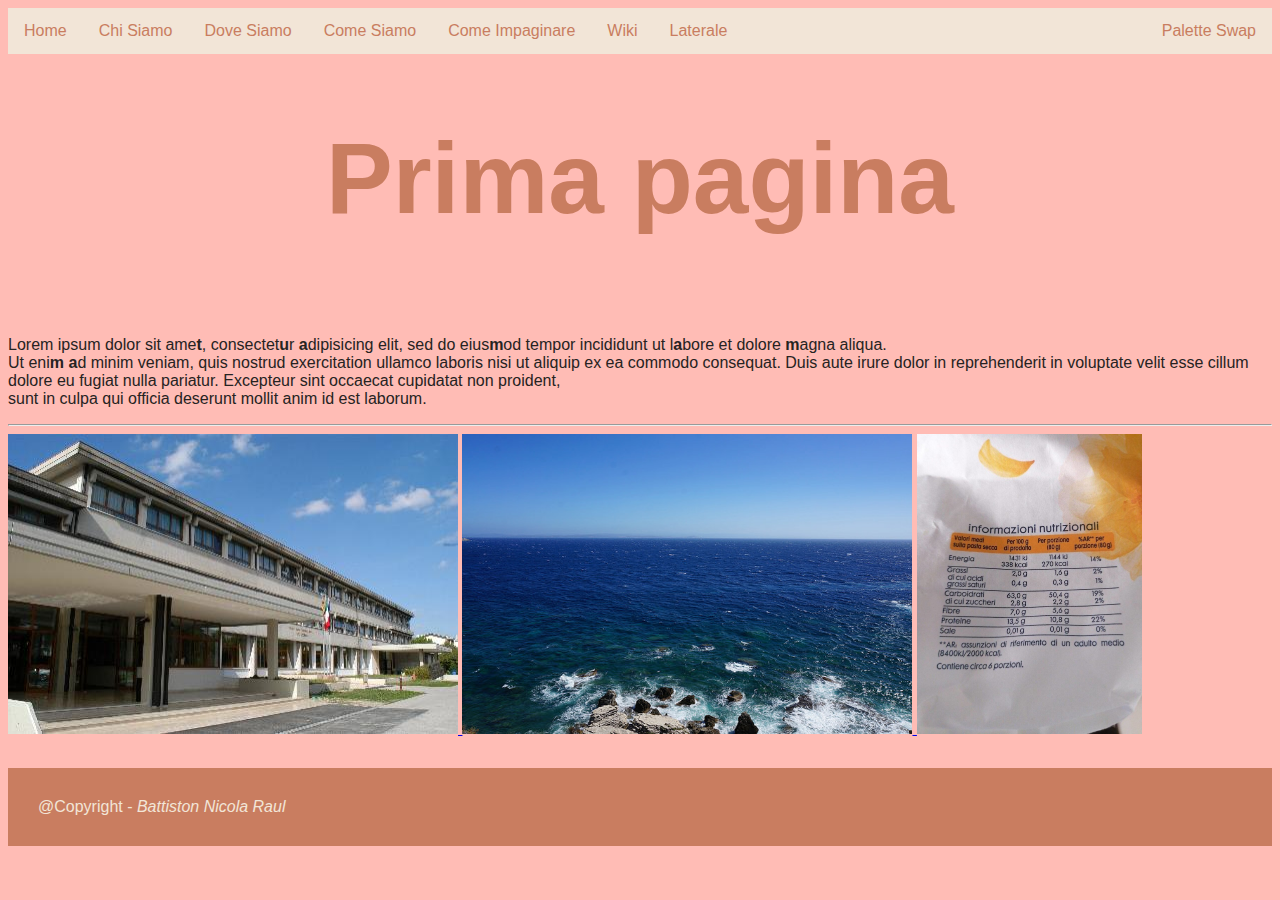
<file: scuola/html/3A_WEB/index.html>
<!DOCTYPE html>
<html>
    <head>
        <meta charset="utf-8" />
        <link href="css/stileDefault.css" rel="stylesheet" />
        <style></style>
        <title>Home</title>
        <link href="src/favicon.ico" rel="icon" type="image/x-icon" />
    </head>

    <body>
        <div class="menu">
            <a href="index.html">Home</a>
            <a href="seconda.html">Chi Siamo</a>
            <a href="terza.html">Dove Siamo</a>
            <a href="quarta.html">Come Siamo</a>
            <a href="impagina.html">Come Impaginare</a>
            <a href="wiki.html">Wiki</a>
            <a href="sideBar.html">Laterale</a>
            <a onclick="bravoSix()" style="float: right">Palette Swap</a>
        </div>

        <h1>Prima pagina</h1>
        <p>
            Lorem ipsum dolor sit ame<b>t</b>, consectet<b>u</b>r
            <b>a</b>dipisicing elit, sed do eius<b>m</b>od tempor incididunt ut
            l<b>a</b>bore et dolore <b>m</b>agna aliqua.<br />
            Ut eni<b>m a</b>d minim veniam, quis nostrud exercitation ullamco
            laboris nisi ut aliquip ex ea commodo consequat. Duis aute irure
            dolor in reprehenderit in voluptate velit esse cillum dolore eu
            fugiat nulla pariatur. Excepteur sint occaecat cupidatat non
            proident,<br />
            sunt in culpa qui officia deserunt mollit anim id est laborum.
        </p>
        <hr />
        <a href="https://www.istitutovolterra.edu.it/" target="_blank">
            <img
                src="src/istituto.jpg"
                alt="Istituto Vito Volterra"
                width="450"
                height="299"
            />
        </a>
        <a href="src/mare.jpg" target="_blank">
            <img src="src/mare.jpg" alt="Mare" width="450" />
        </a>
        <picture>
            <source media="(max-width:900px)" srcset="src/rick.gif" />
            <img
                src="src/pasta.jpg"
                alt="Valori Nutrizionali della Pasta"
                width="225"
                height="299"
            />
        </picture>
        <script src="js/one.js"></script>
        <div class="footer">@Copyright - <i>Battiston Nicola Raul</i></div>
    </body>
</html>
</file>
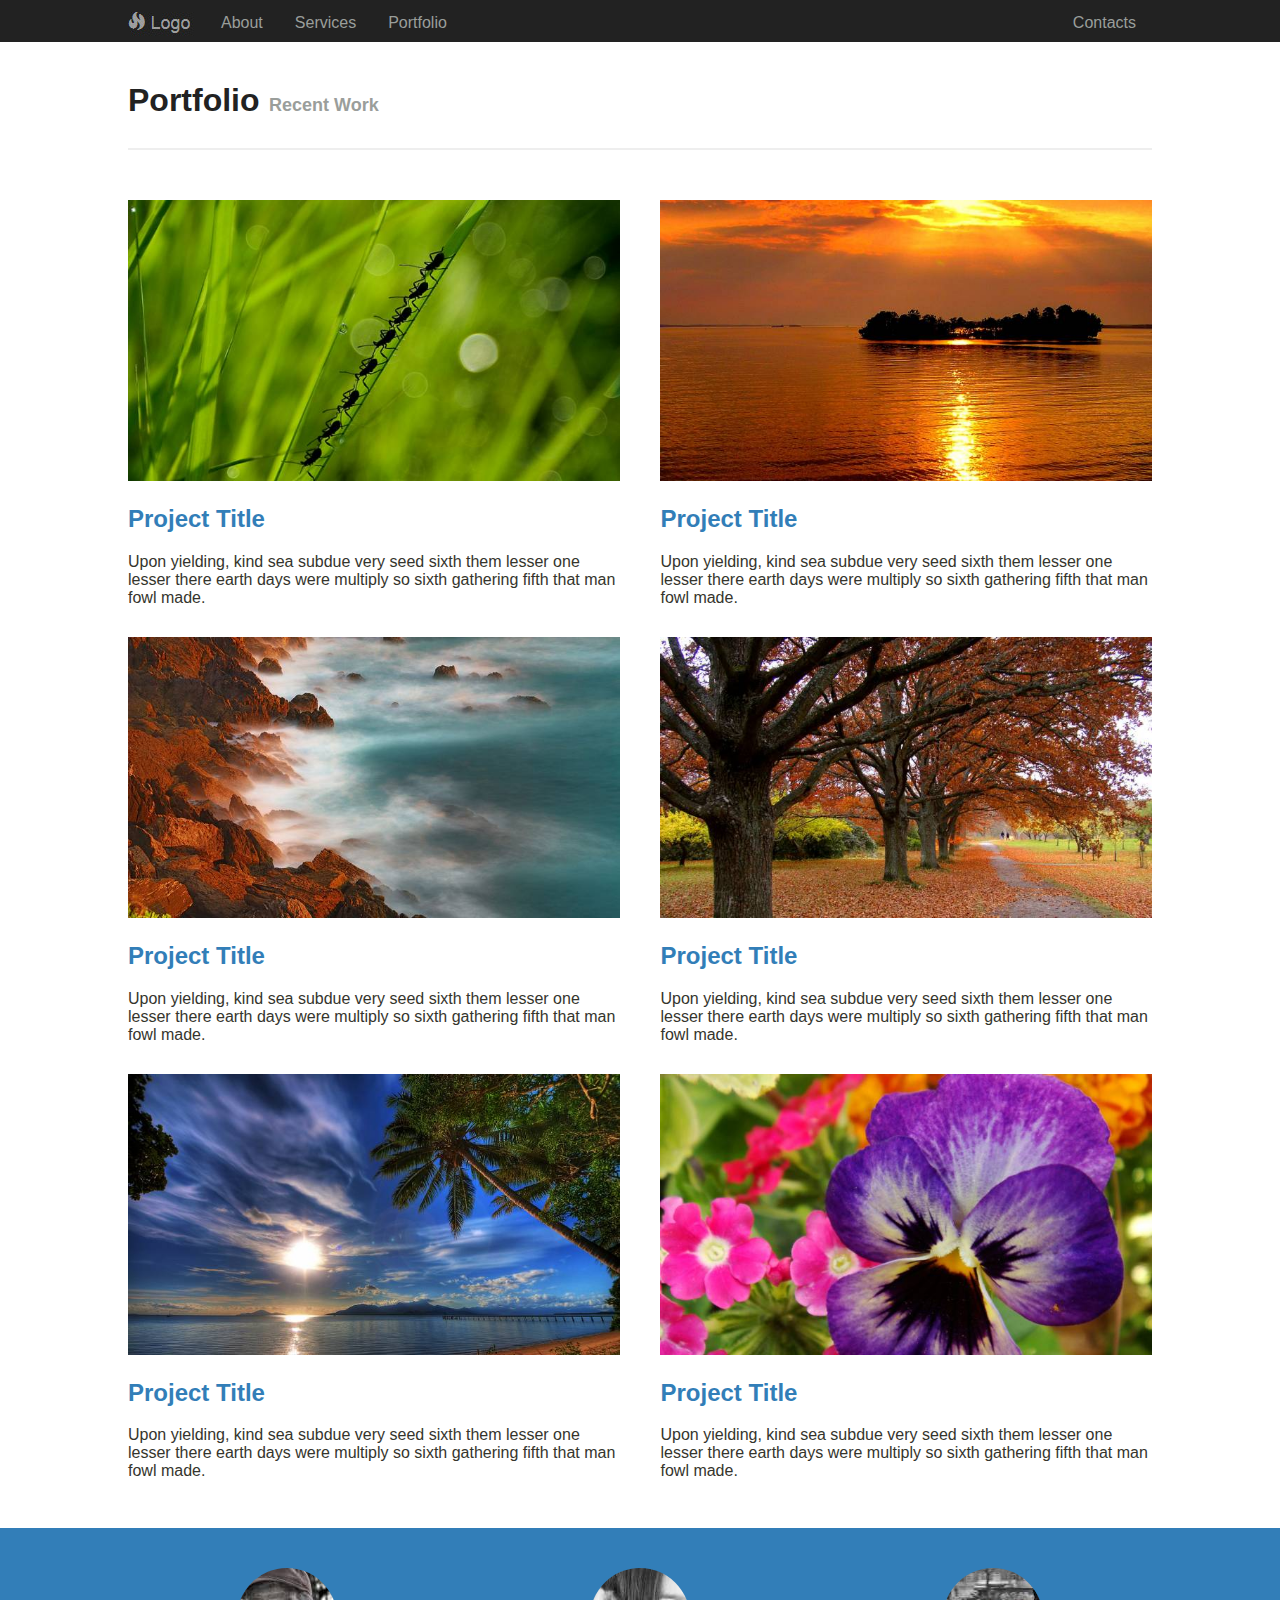
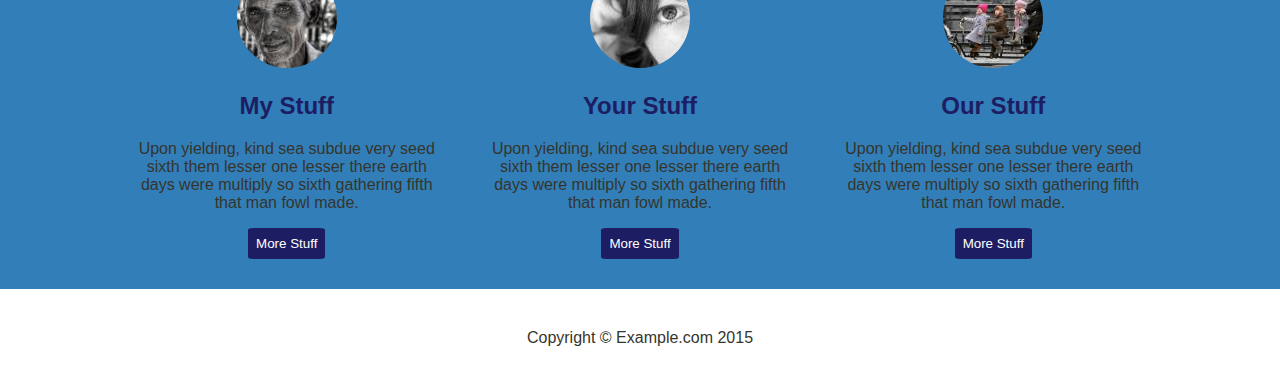
<file: scuola/html/DIV e CSS Simulazione  Portfolio/index.html>
<!DOCTYPE html>
<html lang="en">
    <head>
        <meta charset="UTF-8" />
        <meta http-equiv="X-UA-Compatible" content="IE=edge" />
        <meta name="viewport" content="width=device-width, initial-scale=1.0" />
        <title>Portfolio</title>
        <link rel="stylesheet" href="css/stile.css" />
    </head>
    <body>
        <div class="header">
            <div class="container">
                <div class="flex">
                    <img src="immagini/logo.png" alt="Logo del Portfolio" />

                    <a>About</a>
                    <a>Services</a>
                    <a>Portfolio</a>
                    <a class="flex-final">Contacts</a>
                </div>
            </div>
        </div>
        <div class="container">
            <h1>Portfolio</h1>
            <h3>Recent Work</h3>
            <hr />
            <div class="flex flex-container">
                <div class="item50">
                    <img
                        class="img-container"
                        src="immagini/download.jpg"
                        alt="Formiche"
                    />
                    <h2>Project Title</h2>
                    Upon yielding, kind sea subdue very seed sixth them lesser
                    one lesser there earth days were multiply so sixth gathering
                    fifth that man fowl made.
                </div>
                <div class="item50">
                    <img
                        src="immagini/2.jpg"
                        alt="Mare"
                        class="img-container"
                    />
                    <h2>Project Title</h2>
                    Upon yielding, kind sea subdue very seed sixth them lesser
                    one lesser there earth days were multiply so sixth gathering
                    fifth that man fowl made.
                </div>
                <div class="item50">
                    <img
                        class="img-container"
                        src="immagini/3.jpg"
                        alt="Formiche"
                    />
                    <h2>Project Title</h2>
                    Upon yielding, kind sea subdue very seed sixth them lesser
                    one lesser there earth days were multiply so sixth gathering
                    fifth that man fowl made.
                </div>
                <div class="item50">
                    <img
                        src="immagini/4.jpg"
                        alt="Mare"
                        class="img-container"
                    />
                    <h2>Project Title</h2>
                    Upon yielding, kind sea subdue very seed sixth them lesser
                    one lesser there earth days were multiply so sixth gathering
                    fifth that man fowl made.
                </div>
                <div class="item50">
                    <img
                        class="img-container"
                        src="immagini/5.jpg"
                        alt="Formiche"
                    />
                    <h2>Project Title</h2>
                    Upon yielding, kind sea subdue very seed sixth them lesser
                    one lesser there earth days were multiply so sixth gathering
                    fifth that man fowl made.
                </div>
                <div class="item50">
                    <img
                        src="immagini/6.jpg"
                        alt="Mare"
                        class="img-container"
                    />
                    <h2>Project Title</h2>
                    Upon yielding, kind sea subdue very seed sixth them lesser
                    one lesser there earth days were multiply so sixth gathering
                    fifth that man fowl made.
                </div>
            </div>
        </div>
        <br />
        <div class="footer1">
            <div class="container">
                <div class="flex flex-container">
                    <div class="item33">
                        <img src="immagini/bn1.jpg" alt="Vecio" />
                        <h2>My Stuff</h2>
                        <p>
                            Upon yielding, kind sea subdue very seed sixth them
                            lesser one lesser there earth days were multiply so
                            sixth gathering fifth that man fowl made.
                        </p>
                        <button>More Stuff</button>
                    </div>
                    <div class="item33">
                        <img src="immagini/bn2.jpg" alt="Occhio" />
                        <h2>Your Stuff</h2>
                        <p>
                            Upon yielding, kind sea subdue very seed sixth them
                            lesser one lesser there earth days were multiply so
                            sixth gathering fifth that man fowl made.
                        </p>
                        <button>More Stuff</button>
                    </div>
                    <div class="item33">
                        <img src="immagini/bn3.jpg" alt="Cose" />
                        <h2>Our Stuff</h2>
                        <p>
                            Upon yielding, kind sea subdue very seed sixth them
                            lesser one lesser there earth days were multiply so
                            sixth gathering fifth that man fowl made.
                        </p>
                        <button>More Stuff</button>
                    </div>
                </div>
            </div>
        </div>
        <div class="footer2">
            <div class="flex flex-center">Copyright © Example.com 2015</div>
        </div>
    </body>
</html>
</file>
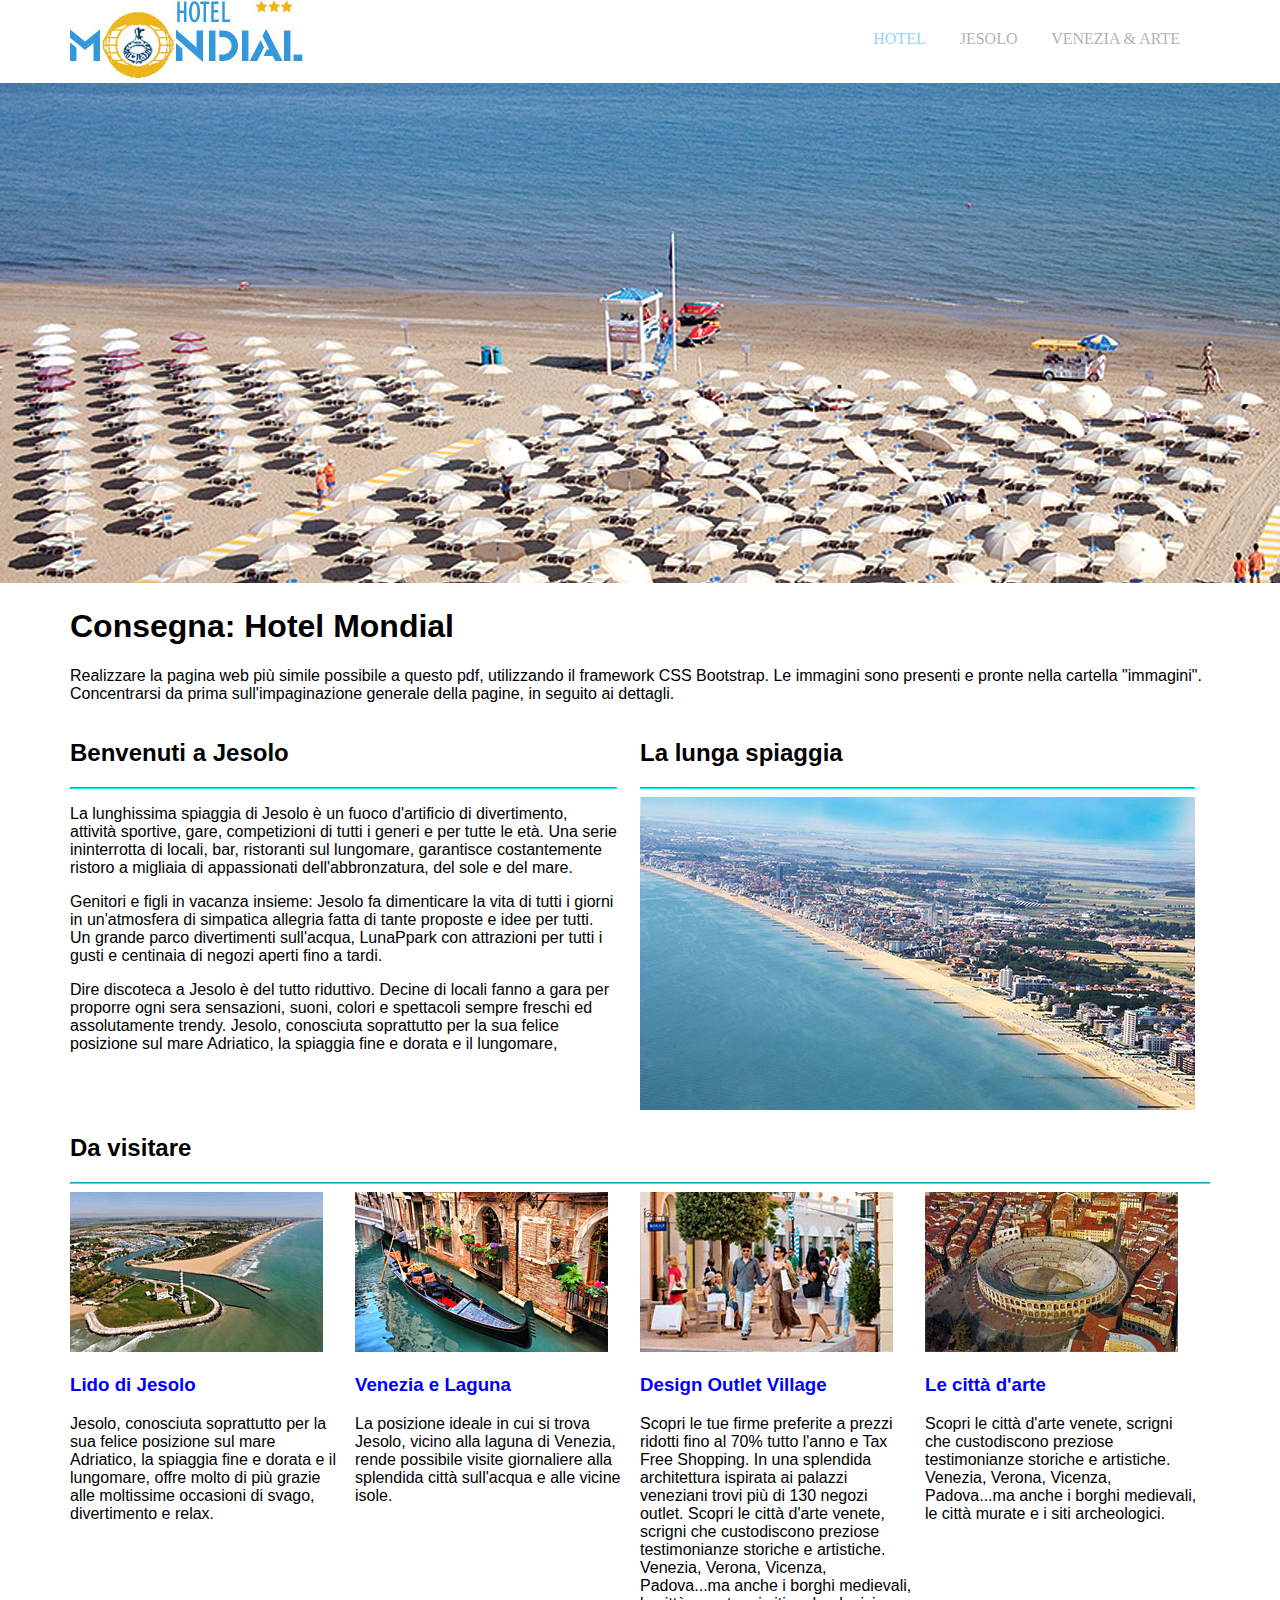
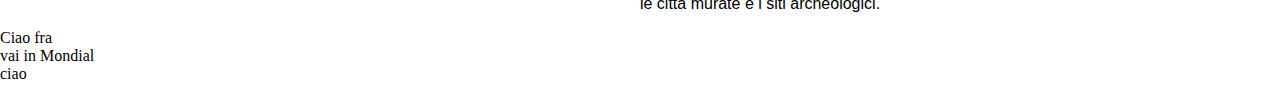
<file: scuola/html/Div e CSS Mondial/Div e CSS Mondial/index.html>
<!DOCTYPE html>
<html lang="en">
    <head>
        <meta charset="UTF-8" />
        <meta http-equiv="X-UA-Compatible" content="IE=edge" />
        <meta name="viewport" content="width=device-width, initial-scale=1.0" />
        <link rel="stylesheet" href="css/defaultStile.css" />
        <title>Lidolo di Jesolo</title>
    </head>
    <body>
        <div class="head">
            <img
                src="Immagini/logo.jpg"
                alt="Logo dell'Hotel Mondial"
                class="fullImage"
            />
            <div class="rightMenu">
                <a class="isActive">hotel</a>
                <a>jesolo</a>
                <a>venezia & arte</a>
            </div>
        </div>
        <img src="Immagini/mare.jpg" alt="Spiaggia dell'Hotel" />
        <div class="corpo">
            <h1>Consegna: Hotel Mondial</h1>
            <p>
                Realizzare la pagina web più simile possibile a questo pdf,
                utilizzando il framework CSS Bootstrap. Le immagini sono
                presenti e pronte nella cartella "immagini". Concentrarsi da
                prima sull'impaginazione generale della pagine, in seguito ai
                dettagli.
            </p>
            <div class="colonna50">
                <h2>Benvenuti a Jesolo</h2>
                <hr />
                <p>
                    La lunghissima spiaggia di Jesolo è un fuoco d'artificio di
                    divertimento, attività sportive, gare, competizioni di tutti
                    i generi e per tutte le età. Una serie ininterrotta di
                    locali, bar, ristoranti sul lungomare, garantisce
                    costantemente ristoro a migliaia di appassionati
                    dell'abbronzatura, del sole e del mare.
                </p>
                <p>
                    Genitori e figli in vacanza insieme: Jesolo fa dimenticare
                    la vita di tutti i giorni in un'atmosfera di simpatica
                    allegria fatta di tante proposte e idee per tutti. Un grande
                    parco divertimenti sull'acqua, LunaPpark con attrazioni per
                    tutti i gusti e centinaia di negozi aperti fino a tardi.
                </p>
                <p>
                    Dire discoteca a Jesolo è del tutto riduttivo. Decine di
                    locali fanno a gara per proporre ogni sera sensazioni,
                    suoni, colori e spettacoli sempre freschi ed assolutamente
                    trendy. Jesolo, conosciuta soprattutto per la sua felice
                    posizione sul mare Adriatico, la spiaggia fine e dorata e il
                    lungomare,
                </p>
            </div>
            <div class="lastColonna50">
                <h2>La lunga spiaggia</h2>
                <hr />
                <img src="Immagini/jesolo.jpg" alt="Jesolo" class="full" />
            </div>
            <div class="clear"></div>
            <h2>Da visitare</h2>
            <hr />
            <div>
                <div class="colonna25">
                    <img src="Immagini/jesolo-pic.jpg" alt="Lido di Jesolo" />
                    <h3>Lido di Jesolo</h3>
                    <p>
                        Jesolo, conosciuta soprattutto per la sua felice
                        posizione sul mare Adriatico, la spiaggia fine e dorata
                        e il lungomare, offre molto di più grazie alle
                        moltissime occasioni di svago, divertimento e relax.
                    </p>
                </div>
                <div class="colonna25">
                    <img src="Immagini/venezia-pic.jpg" alt="Venezia" />
                    <h3>Venezia e Laguna</h3>
                    <p>
                        La posizione ideale in cui si trova Jesolo, vicino alla
                        laguna di Venezia, rende possibile visite giornaliere
                        alla splendida città sull'acqua e alle vicine isole.
                    </p>
                </div>
                <div class="colonna25">
                    <img src="Immagini/outlet-pic.jpg" alt="Negozio" />
                    <h3>Design Outlet Village</h3>
                    <p>
                        Scopri le tue firme preferite a prezzi ridotti fino al
                        70% tutto l'anno e Tax Free Shopping. In una splendida
                        architettura ispirata ai palazzi veneziani trovi più di
                        130 negozi outlet. Scopri le città d'arte venete,
                        scrigni che custodiscono preziose testimonianze storiche
                        e artistiche. Venezia, Verona, Vicenza, Padova...ma
                        anche i borghi medievali, le città murate e i siti
                        archeologici.
                    </p>
                </div>
                <div class="colonna25">
                    <img src="Immagini/arena-pic.jpg" alt="Colosseo" />
                    <h3>Le città d'arte</h3>
                    <p>
                        Scopri le città d'arte venete, scrigni che custodiscono
                        preziose testimonianze storiche e artistiche. Venezia,
                        Verona, Vicenza, Padova...ma anche i borghi medievali,
                        le città murate e i siti archeologici.
                    </p>
                </div>
                <div class="clear"></div>
            </div>
        </div>
        <div class="footer">
            Ciao fra
            <br />
            vai in Mondial
            <br />
            ciao
        </div>
    </body>
</html>
</file>
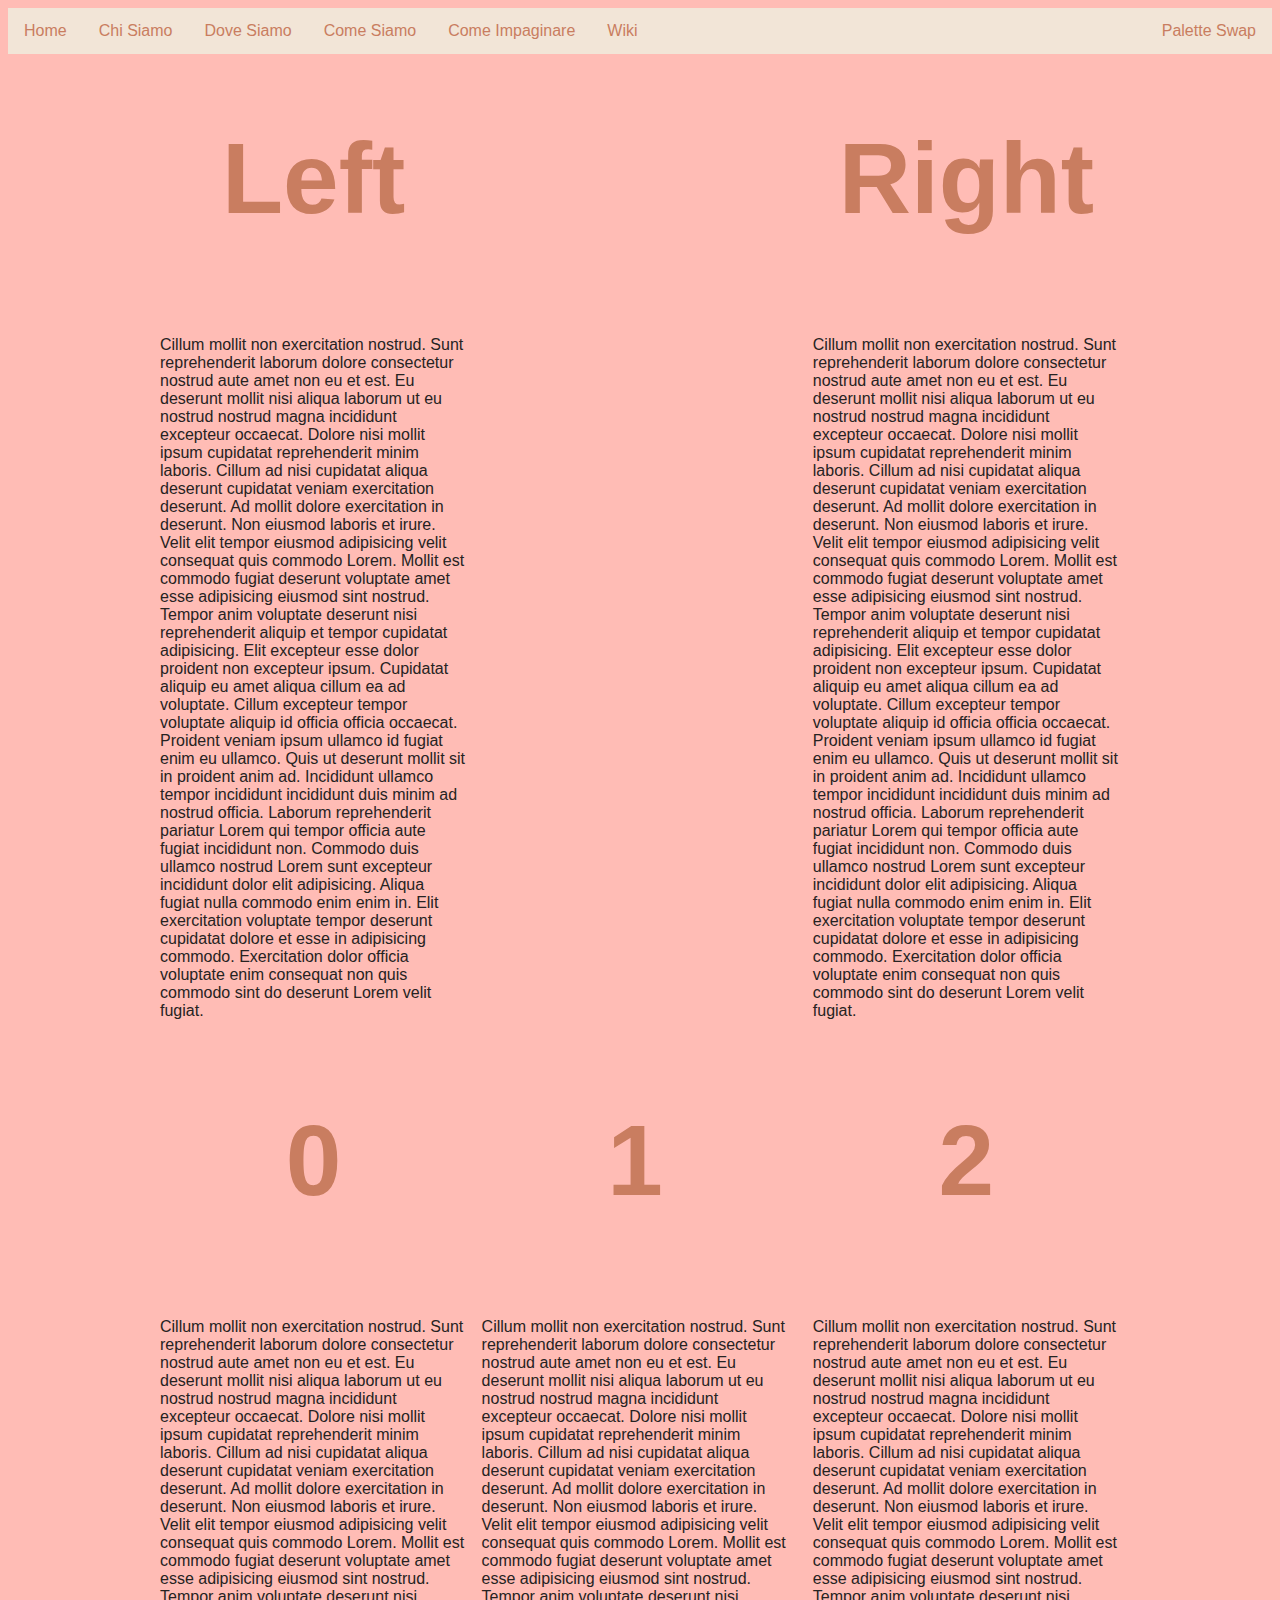
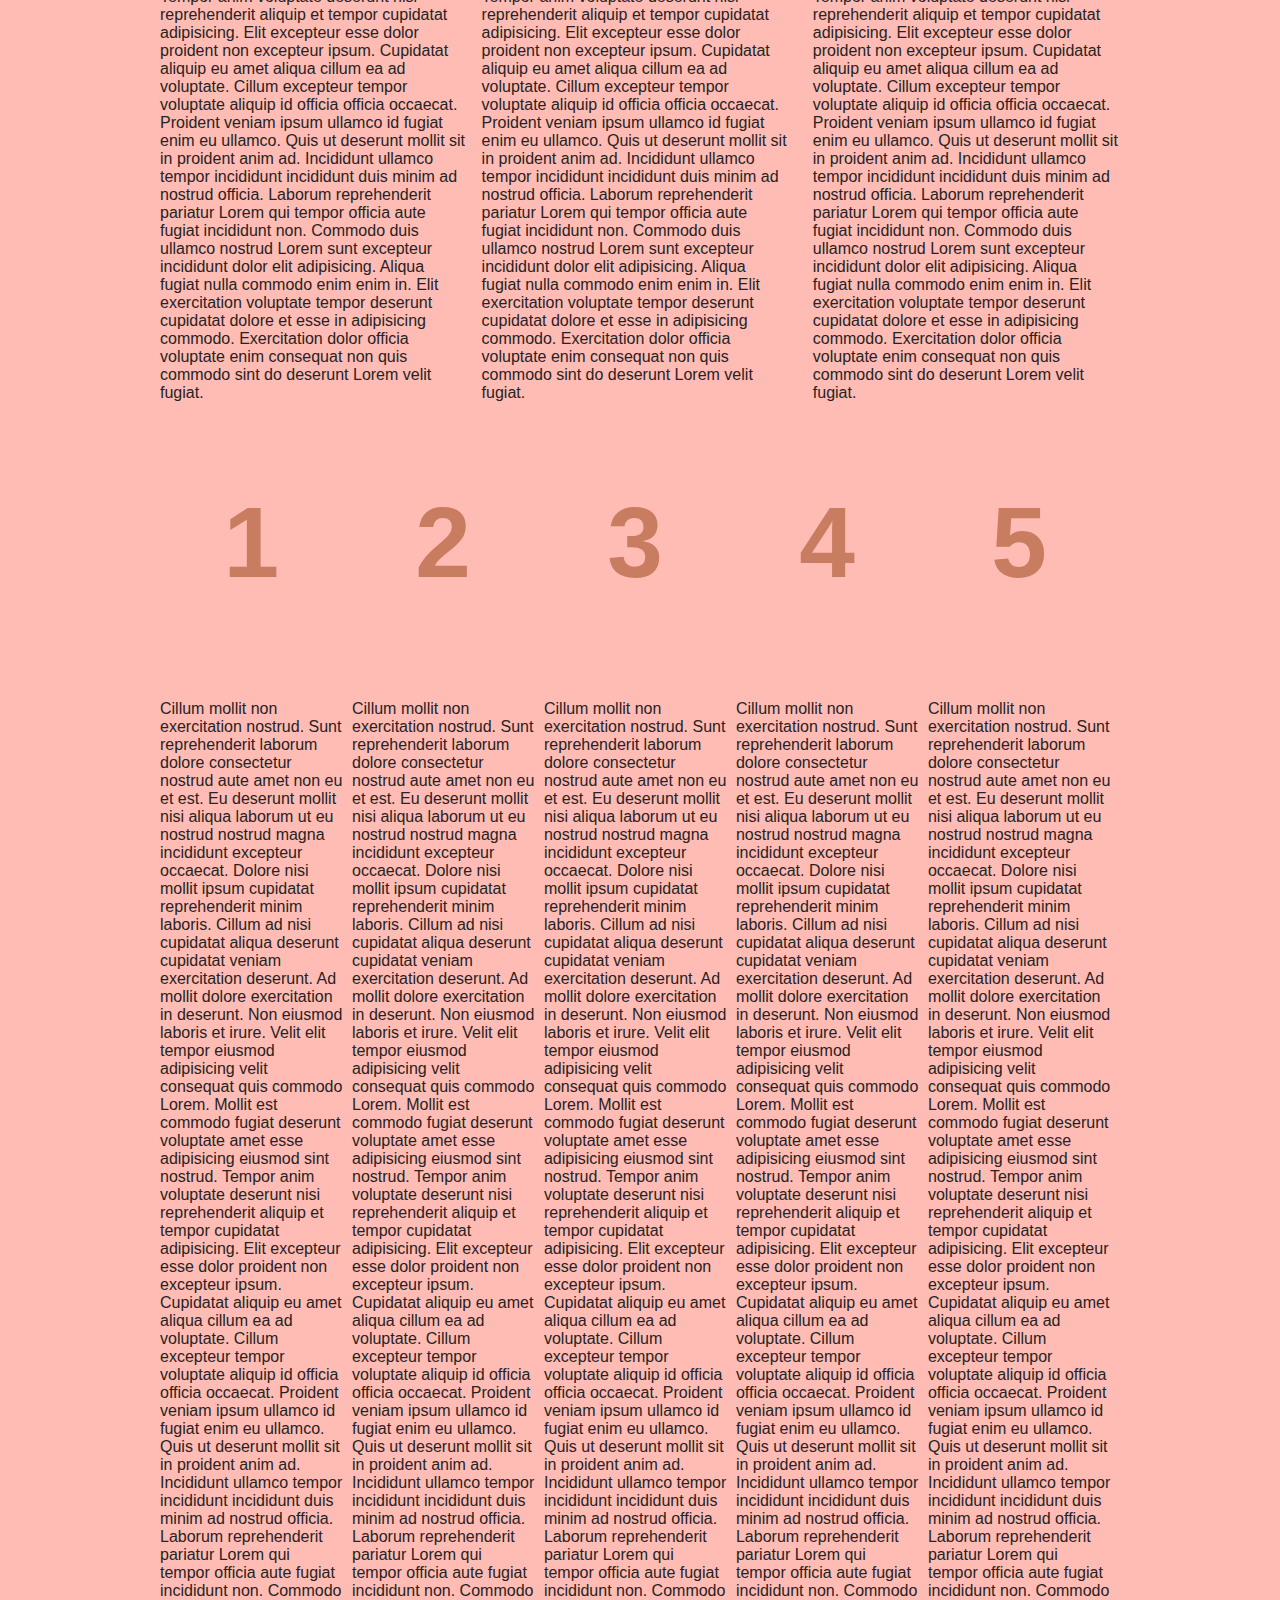
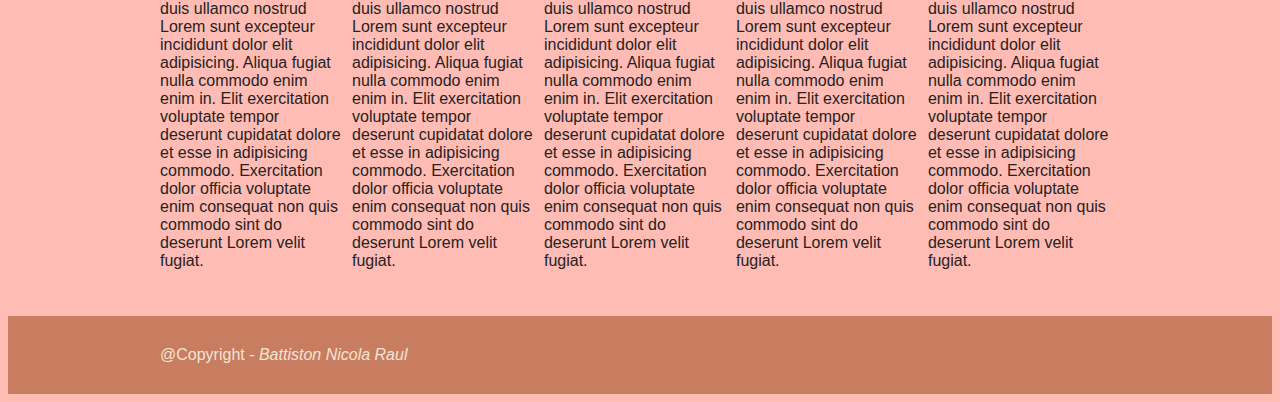
<file: scuola/html/3A_WEB/impagina.html>
<!DOCTYPE html>
<html>
    <head>
        <meta charset="utf-8" />
        <link href="css/stileDefault.css" rel="stylesheet" />
        <style></style>
        <title>Paginazione</title>
        <link href="src/favicon.ico" rel="icon" type="image/x-icon" />
    </head>

    <body>
        <div class="menu">
            <a href="index.html">Home</a>
            <a href="seconda.html">Chi Siamo</a>
            <a href="terza.html">Dove Siamo</a>
            <a href="quarta.html">Come Siamo</a>
            <a href="impagina.html">Come Impaginare</a>
            <a href="wiki.html">Wiki</a>
            <a onclick="bravoSix()" style="float: right">Palette Swap</a>
        </div>

        <div class="container">
            <div class="left">
                <h1>Left</h1>
                <p>
                    Cillum mollit non exercitation nostrud. Sunt reprehenderit
                    laborum dolore consectetur nostrud aute amet non eu et est.
                    Eu deserunt mollit nisi aliqua laborum ut eu nostrud nostrud
                    magna incididunt excepteur occaecat. Dolore nisi mollit
                    ipsum cupidatat reprehenderit minim laboris. Cillum ad nisi
                    cupidatat aliqua deserunt cupidatat veniam exercitation
                    deserunt. Ad mollit dolore exercitation in deserunt. Non
                    eiusmod laboris et irure. Velit elit tempor eiusmod
                    adipisicing velit consequat quis commodo Lorem. Mollit est
                    commodo fugiat deserunt voluptate amet esse adipisicing
                    eiusmod sint nostrud. Tempor anim voluptate deserunt nisi
                    reprehenderit aliquip et tempor cupidatat adipisicing. Elit
                    excepteur esse dolor proident non excepteur ipsum. Cupidatat
                    aliquip eu amet aliqua cillum ea ad voluptate. Cillum
                    excepteur tempor voluptate aliquip id officia officia
                    occaecat. Proident veniam ipsum ullamco id fugiat enim eu
                    ullamco. Quis ut deserunt mollit sit in proident anim ad.
                    Incididunt ullamco tempor incididunt incididunt duis minim
                    ad nostrud officia. Laborum reprehenderit pariatur Lorem qui
                    tempor officia aute fugiat incididunt non. Commodo duis
                    ullamco nostrud Lorem sunt excepteur incididunt dolor elit
                    adipisicing. Aliqua fugiat nulla commodo enim enim in. Elit
                    exercitation voluptate tempor deserunt cupidatat dolore et
                    esse in adipisicing commodo. Exercitation dolor officia
                    voluptate enim consequat non quis commodo sint do deserunt
                    Lorem velit fugiat.
                </p>
            </div>
            <div class="right">
                <h1>Right</h1>
                <p>
                    Cillum mollit non exercitation nostrud. Sunt reprehenderit
                    laborum dolore consectetur nostrud aute amet non eu et est.
                    Eu deserunt mollit nisi aliqua laborum ut eu nostrud nostrud
                    magna incididunt excepteur occaecat. Dolore nisi mollit
                    ipsum cupidatat reprehenderit minim laboris. Cillum ad nisi
                    cupidatat aliqua deserunt cupidatat veniam exercitation
                    deserunt. Ad mollit dolore exercitation in deserunt. Non
                    eiusmod laboris et irure. Velit elit tempor eiusmod
                    adipisicing velit consequat quis commodo Lorem. Mollit est
                    commodo fugiat deserunt voluptate amet esse adipisicing
                    eiusmod sint nostrud. Tempor anim voluptate deserunt nisi
                    reprehenderit aliquip et tempor cupidatat adipisicing. Elit
                    excepteur esse dolor proident non excepteur ipsum. Cupidatat
                    aliquip eu amet aliqua cillum ea ad voluptate. Cillum
                    excepteur tempor voluptate aliquip id officia officia
                    occaecat. Proident veniam ipsum ullamco id fugiat enim eu
                    ullamco. Quis ut deserunt mollit sit in proident anim ad.
                    Incididunt ullamco tempor incididunt incididunt duis minim
                    ad nostrud officia. Laborum reprehenderit pariatur Lorem qui
                    tempor officia aute fugiat incididunt non. Commodo duis
                    ullamco nostrud Lorem sunt excepteur incididunt dolor elit
                    adipisicing. Aliqua fugiat nulla commodo enim enim in. Elit
                    exercitation voluptate tempor deserunt cupidatat dolore et
                    esse in adipisicing commodo. Exercitation dolor officia
                    voluptate enim consequat non quis commodo sint do deserunt
                    Lorem velit fugiat.
                </p>
            </div>
            <div class="blank"></div>
            <div class="left">
                <h1>0</h1>
                <p>
                    Cillum mollit non exercitation nostrud. Sunt reprehenderit
                    laborum dolore consectetur nostrud aute amet non eu et est.
                    Eu deserunt mollit nisi aliqua laborum ut eu nostrud nostrud
                    magna incididunt excepteur occaecat. Dolore nisi mollit
                    ipsum cupidatat reprehenderit minim laboris. Cillum ad nisi
                    cupidatat aliqua deserunt cupidatat veniam exercitation
                    deserunt. Ad mollit dolore exercitation in deserunt. Non
                    eiusmod laboris et irure. Velit elit tempor eiusmod
                    adipisicing velit consequat quis commodo Lorem. Mollit est
                    commodo fugiat deserunt voluptate amet esse adipisicing
                    eiusmod sint nostrud. Tempor anim voluptate deserunt nisi
                    reprehenderit aliquip et tempor cupidatat adipisicing. Elit
                    excepteur esse dolor proident non excepteur ipsum. Cupidatat
                    aliquip eu amet aliqua cillum ea ad voluptate. Cillum
                    excepteur tempor voluptate aliquip id officia officia
                    occaecat. Proident veniam ipsum ullamco id fugiat enim eu
                    ullamco. Quis ut deserunt mollit sit in proident anim ad.
                    Incididunt ullamco tempor incididunt incididunt duis minim
                    ad nostrud officia. Laborum reprehenderit pariatur Lorem qui
                    tempor officia aute fugiat incididunt non. Commodo duis
                    ullamco nostrud Lorem sunt excepteur incididunt dolor elit
                    adipisicing. Aliqua fugiat nulla commodo enim enim in. Elit
                    exercitation voluptate tempor deserunt cupidatat dolore et
                    esse in adipisicing commodo. Exercitation dolor officia
                    voluptate enim consequat non quis commodo sint do deserunt
                    Lorem velit fugiat.
                </p>
            </div>
            <div class="left">
                <h1>1</h1>
                <p>
                    Cillum mollit non exercitation nostrud. Sunt reprehenderit
                    laborum dolore consectetur nostrud aute amet non eu et est.
                    Eu deserunt mollit nisi aliqua laborum ut eu nostrud nostrud
                    magna incididunt excepteur occaecat. Dolore nisi mollit
                    ipsum cupidatat reprehenderit minim laboris. Cillum ad nisi
                    cupidatat aliqua deserunt cupidatat veniam exercitation
                    deserunt. Ad mollit dolore exercitation in deserunt. Non
                    eiusmod laboris et irure. Velit elit tempor eiusmod
                    adipisicing velit consequat quis commodo Lorem. Mollit est
                    commodo fugiat deserunt voluptate amet esse adipisicing
                    eiusmod sint nostrud. Tempor anim voluptate deserunt nisi
                    reprehenderit aliquip et tempor cupidatat adipisicing. Elit
                    excepteur esse dolor proident non excepteur ipsum. Cupidatat
                    aliquip eu amet aliqua cillum ea ad voluptate. Cillum
                    excepteur tempor voluptate aliquip id officia officia
                    occaecat. Proident veniam ipsum ullamco id fugiat enim eu
                    ullamco. Quis ut deserunt mollit sit in proident anim ad.
                    Incididunt ullamco tempor incididunt incididunt duis minim
                    ad nostrud officia. Laborum reprehenderit pariatur Lorem qui
                    tempor officia aute fugiat incididunt non. Commodo duis
                    ullamco nostrud Lorem sunt excepteur incididunt dolor elit
                    adipisicing. Aliqua fugiat nulla commodo enim enim in. Elit
                    exercitation voluptate tempor deserunt cupidatat dolore et
                    esse in adipisicing commodo. Exercitation dolor officia
                    voluptate enim consequat non quis commodo sint do deserunt
                    Lorem velit fugiat.
                </p>
            </div>
            <div class="right">
                <h1>2</h1>
                <p>
                    Cillum mollit non exercitation nostrud. Sunt reprehenderit
                    laborum dolore consectetur nostrud aute amet non eu et est.
                    Eu deserunt mollit nisi aliqua laborum ut eu nostrud nostrud
                    magna incididunt excepteur occaecat. Dolore nisi mollit
                    ipsum cupidatat reprehenderit minim laboris. Cillum ad nisi
                    cupidatat aliqua deserunt cupidatat veniam exercitation
                    deserunt. Ad mollit dolore exercitation in deserunt. Non
                    eiusmod laboris et irure. Velit elit tempor eiusmod
                    adipisicing velit consequat quis commodo Lorem. Mollit est
                    commodo fugiat deserunt voluptate amet esse adipisicing
                    eiusmod sint nostrud. Tempor anim voluptate deserunt nisi
                    reprehenderit aliquip et tempor cupidatat adipisicing. Elit
                    excepteur esse dolor proident non excepteur ipsum. Cupidatat
                    aliquip eu amet aliqua cillum ea ad voluptate. Cillum
                    excepteur tempor voluptate aliquip id officia officia
                    occaecat. Proident veniam ipsum ullamco id fugiat enim eu
                    ullamco. Quis ut deserunt mollit sit in proident anim ad.
                    Incididunt ullamco tempor incididunt incididunt duis minim
                    ad nostrud officia. Laborum reprehenderit pariatur Lorem qui
                    tempor officia aute fugiat incididunt non. Commodo duis
                    ullamco nostrud Lorem sunt excepteur incididunt dolor elit
                    adipisicing. Aliqua fugiat nulla commodo enim enim in. Elit
                    exercitation voluptate tempor deserunt cupidatat dolore et
                    esse in adipisicing commodo. Exercitation dolor officia
                    voluptate enim consequat non quis commodo sint do deserunt
                    Lorem velit fugiat.
                </p>
            </div>
            <div class="blank"></div>
            <div class="quinto">
                <h1>1</h1>
                <p>
                    Cillum mollit non exercitation nostrud. Sunt reprehenderit
                    laborum dolore consectetur nostrud aute amet non eu et est.
                    Eu deserunt mollit nisi aliqua laborum ut eu nostrud nostrud
                    magna incididunt excepteur occaecat. Dolore nisi mollit
                    ipsum cupidatat reprehenderit minim laboris. Cillum ad nisi
                    cupidatat aliqua deserunt cupidatat veniam exercitation
                    deserunt. Ad mollit dolore exercitation in deserunt. Non
                    eiusmod laboris et irure. Velit elit tempor eiusmod
                    adipisicing velit consequat quis commodo Lorem. Mollit est
                    commodo fugiat deserunt voluptate amet esse adipisicing
                    eiusmod sint nostrud. Tempor anim voluptate deserunt nisi
                    reprehenderit aliquip et tempor cupidatat adipisicing. Elit
                    excepteur esse dolor proident non excepteur ipsum. Cupidatat
                    aliquip eu amet aliqua cillum ea ad voluptate. Cillum
                    excepteur tempor voluptate aliquip id officia officia
                    occaecat. Proident veniam ipsum ullamco id fugiat enim eu
                    ullamco. Quis ut deserunt mollit sit in proident anim ad.
                    Incididunt ullamco tempor incididunt incididunt duis minim
                    ad nostrud officia. Laborum reprehenderit pariatur Lorem qui
                    tempor officia aute fugiat incididunt non. Commodo duis
                    ullamco nostrud Lorem sunt excepteur incididunt dolor elit
                    adipisicing. Aliqua fugiat nulla commodo enim enim in. Elit
                    exercitation voluptate tempor deserunt cupidatat dolore et
                    esse in adipisicing commodo. Exercitation dolor officia
                    voluptate enim consequat non quis commodo sint do deserunt
                    Lorem velit fugiat.
                </p>
            </div>
            <div class="quinto">
                <h1>2</h1>
                <p>
                    Cillum mollit non exercitation nostrud. Sunt reprehenderit
                    laborum dolore consectetur nostrud aute amet non eu et est.
                    Eu deserunt mollit nisi aliqua laborum ut eu nostrud nostrud
                    magna incididunt excepteur occaecat. Dolore nisi mollit
                    ipsum cupidatat reprehenderit minim laboris. Cillum ad nisi
                    cupidatat aliqua deserunt cupidatat veniam exercitation
                    deserunt. Ad mollit dolore exercitation in deserunt. Non
                    eiusmod laboris et irure. Velit elit tempor eiusmod
                    adipisicing velit consequat quis commodo Lorem. Mollit est
                    commodo fugiat deserunt voluptate amet esse adipisicing
                    eiusmod sint nostrud. Tempor anim voluptate deserunt nisi
                    reprehenderit aliquip et tempor cupidatat adipisicing. Elit
                    excepteur esse dolor proident non excepteur ipsum. Cupidatat
                    aliquip eu amet aliqua cillum ea ad voluptate. Cillum
                    excepteur tempor voluptate aliquip id officia officia
                    occaecat. Proident veniam ipsum ullamco id fugiat enim eu
                    ullamco. Quis ut deserunt mollit sit in proident anim ad.
                    Incididunt ullamco tempor incididunt incididunt duis minim
                    ad nostrud officia. Laborum reprehenderit pariatur Lorem qui
                    tempor officia aute fugiat incididunt non. Commodo duis
                    ullamco nostrud Lorem sunt excepteur incididunt dolor elit
                    adipisicing. Aliqua fugiat nulla commodo enim enim in. Elit
                    exercitation voluptate tempor deserunt cupidatat dolore et
                    esse in adipisicing commodo. Exercitation dolor officia
                    voluptate enim consequat non quis commodo sint do deserunt
                    Lorem velit fugiat.
                </p>
            </div>
            <div class="quinto">
                <h1>3</h1>
                <p>
                    Cillum mollit non exercitation nostrud. Sunt reprehenderit
                    laborum dolore consectetur nostrud aute amet non eu et est.
                    Eu deserunt mollit nisi aliqua laborum ut eu nostrud nostrud
                    magna incididunt excepteur occaecat. Dolore nisi mollit
                    ipsum cupidatat reprehenderit minim laboris. Cillum ad nisi
                    cupidatat aliqua deserunt cupidatat veniam exercitation
                    deserunt. Ad mollit dolore exercitation in deserunt. Non
                    eiusmod laboris et irure. Velit elit tempor eiusmod
                    adipisicing velit consequat quis commodo Lorem. Mollit est
                    commodo fugiat deserunt voluptate amet esse adipisicing
                    eiusmod sint nostrud. Tempor anim voluptate deserunt nisi
                    reprehenderit aliquip et tempor cupidatat adipisicing. Elit
                    excepteur esse dolor proident non excepteur ipsum. Cupidatat
                    aliquip eu amet aliqua cillum ea ad voluptate. Cillum
                    excepteur tempor voluptate aliquip id officia officia
                    occaecat. Proident veniam ipsum ullamco id fugiat enim eu
                    ullamco. Quis ut deserunt mollit sit in proident anim ad.
                    Incididunt ullamco tempor incididunt incididunt duis minim
                    ad nostrud officia. Laborum reprehenderit pariatur Lorem qui
                    tempor officia aute fugiat incididunt non. Commodo duis
                    ullamco nostrud Lorem sunt excepteur incididunt dolor elit
                    adipisicing. Aliqua fugiat nulla commodo enim enim in. Elit
                    exercitation voluptate tempor deserunt cupidatat dolore et
                    esse in adipisicing commodo. Exercitation dolor officia
                    voluptate enim consequat non quis commodo sint do deserunt
                    Lorem velit fugiat.
                </p>
            </div>
            <div class="quinto">
                <h1>4</h1>
                <p>
                    Cillum mollit non exercitation nostrud. Sunt reprehenderit
                    laborum dolore consectetur nostrud aute amet non eu et est.
                    Eu deserunt mollit nisi aliqua laborum ut eu nostrud nostrud
                    magna incididunt excepteur occaecat. Dolore nisi mollit
                    ipsum cupidatat reprehenderit minim laboris. Cillum ad nisi
                    cupidatat aliqua deserunt cupidatat veniam exercitation
                    deserunt. Ad mollit dolore exercitation in deserunt. Non
                    eiusmod laboris et irure. Velit elit tempor eiusmod
                    adipisicing velit consequat quis commodo Lorem. Mollit est
                    commodo fugiat deserunt voluptate amet esse adipisicing
                    eiusmod sint nostrud. Tempor anim voluptate deserunt nisi
                    reprehenderit aliquip et tempor cupidatat adipisicing. Elit
                    excepteur esse dolor proident non excepteur ipsum. Cupidatat
                    aliquip eu amet aliqua cillum ea ad voluptate. Cillum
                    excepteur tempor voluptate aliquip id officia officia
                    occaecat. Proident veniam ipsum ullamco id fugiat enim eu
                    ullamco. Quis ut deserunt mollit sit in proident anim ad.
                    Incididunt ullamco tempor incididunt incididunt duis minim
                    ad nostrud officia. Laborum reprehenderit pariatur Lorem qui
                    tempor officia aute fugiat incididunt non. Commodo duis
                    ullamco nostrud Lorem sunt excepteur incididunt dolor elit
                    adipisicing. Aliqua fugiat nulla commodo enim enim in. Elit
                    exercitation voluptate tempor deserunt cupidatat dolore et
                    esse in adipisicing commodo. Exercitation dolor officia
                    voluptate enim consequat non quis commodo sint do deserunt
                    Lorem velit fugiat.
                </p>
            </div>
            <div class="quinto">
                <h1>5</h1>
                <p>
                    Cillum mollit non exercitation nostrud. Sunt reprehenderit
                    laborum dolore consectetur nostrud aute amet non eu et est.
                    Eu deserunt mollit nisi aliqua laborum ut eu nostrud nostrud
                    magna incididunt excepteur occaecat. Dolore nisi mollit
                    ipsum cupidatat reprehenderit minim laboris. Cillum ad nisi
                    cupidatat aliqua deserunt cupidatat veniam exercitation
                    deserunt. Ad mollit dolore exercitation in deserunt. Non
                    eiusmod laboris et irure. Velit elit tempor eiusmod
                    adipisicing velit consequat quis commodo Lorem. Mollit est
                    commodo fugiat deserunt voluptate amet esse adipisicing
                    eiusmod sint nostrud. Tempor anim voluptate deserunt nisi
                    reprehenderit aliquip et tempor cupidatat adipisicing. Elit
                    excepteur esse dolor proident non excepteur ipsum. Cupidatat
                    aliquip eu amet aliqua cillum ea ad voluptate. Cillum
                    excepteur tempor voluptate aliquip id officia officia
                    occaecat. Proident veniam ipsum ullamco id fugiat enim eu
                    ullamco. Quis ut deserunt mollit sit in proident anim ad.
                    Incididunt ullamco tempor incididunt incididunt duis minim
                    ad nostrud officia. Laborum reprehenderit pariatur Lorem qui
                    tempor officia aute fugiat incididunt non. Commodo duis
                    ullamco nostrud Lorem sunt excepteur incididunt dolor elit
                    adipisicing. Aliqua fugiat nulla commodo enim enim in. Elit
                    exercitation voluptate tempor deserunt cupidatat dolore et
                    esse in adipisicing commodo. Exercitation dolor officia
                    voluptate enim consequat non quis commodo sint do deserunt
                    Lorem velit fugiat.
                </p>
            </div>
            <div class="blank"></div>
        </div>
        <div class="footer">
            <div class="container">
                @Copyright - <i>Battiston Nicola Raul</i>
            </div>
        </div>
        <script src="js/one.js"></script>
    </body>
</html>
</file>
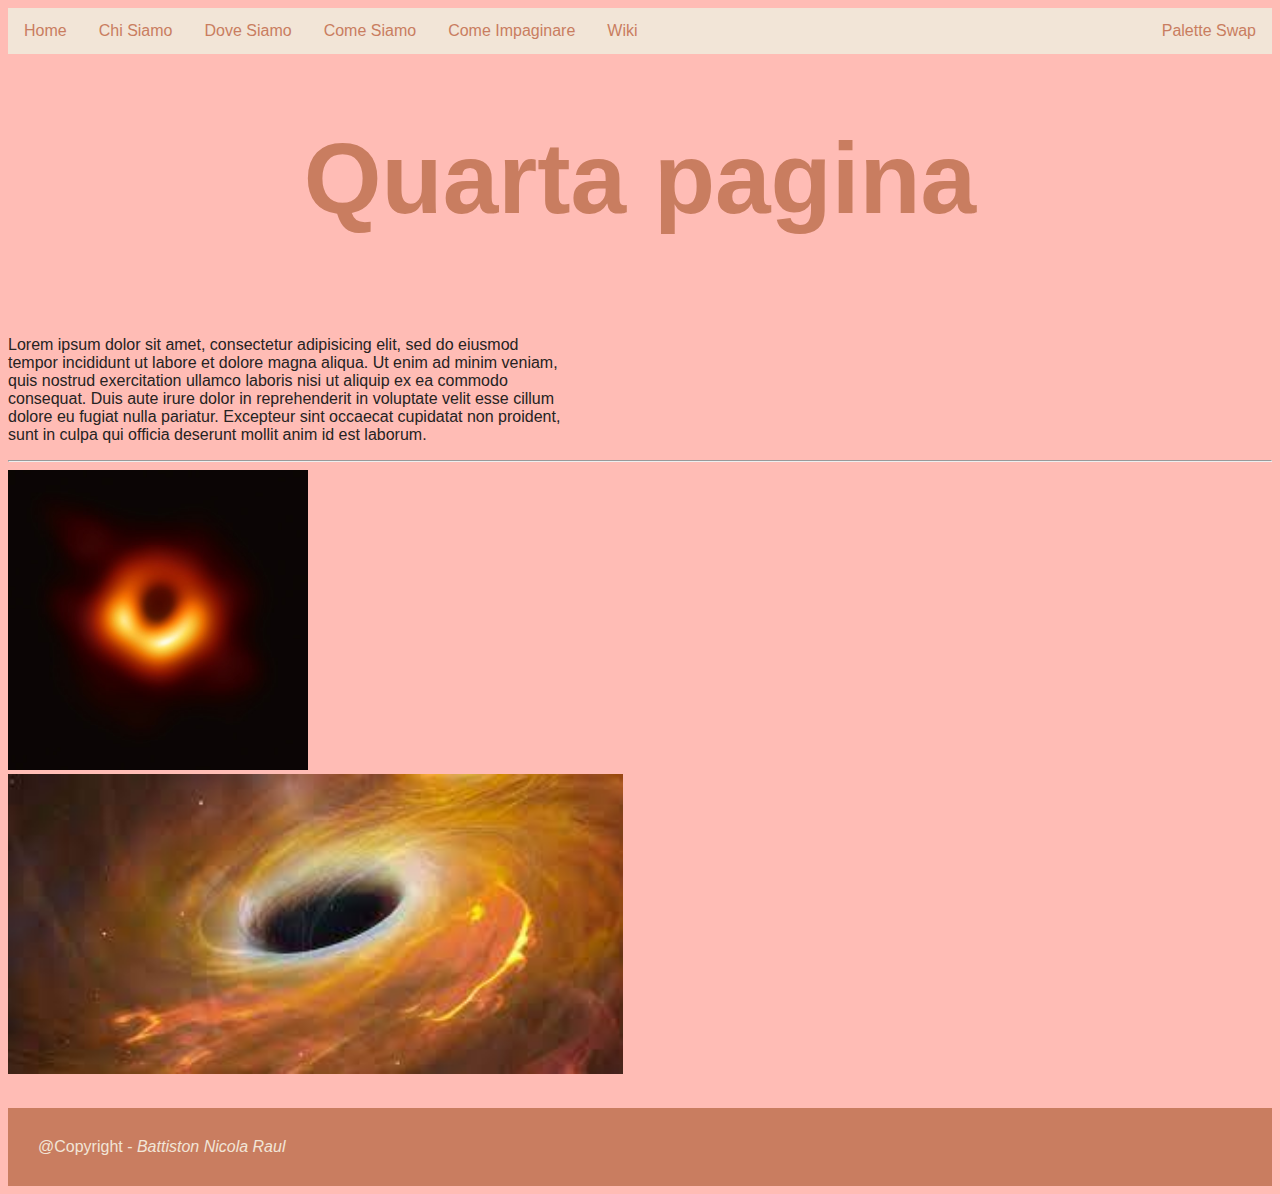
<file: scuola/html/3A_WEB/quarta.html>
<!DOCTYPE html>
<html>
    <head>
        <meta charset="utf-8" />
        <style></style>
        <title>Come Siamo</title>
        <link href="src/favicon.ico" rel="icon" type="image/x-icon" />
        <link href="css/stileDefault.css" rel="stylesheet" />
        <link href="css/lightbox.css" rel="stylesheet" />
    </head>

    <body>
        <div class="menu">
            <a href="index.html">Home</a>
            <a href="seconda.html">Chi Siamo</a>
            <a href="terza.html">Dove Siamo</a>
            <a href="quarta.html">Come Siamo</a>
            <a href="impagina.html">Come Impaginare</a>
            <a href="wiki.html">Wiki</a>
            <a onclick="bravoSix()" style="float: right">Palette Swap</a>
        </div>
        <h1>Quarta pagina</h1>

        <p>
            Lorem ipsum dolor sit amet, consectetur adipisicing elit, sed do
            eiusmod
            <br />
            tempor incididunt ut labore et dolore magna aliqua. Ut enim ad minim
            veniam, <br />
            quis nostrud exercitation ullamco laboris nisi ut aliquip ex ea
            commodo
            <br />
            consequat. Duis aute irure dolor in reprehenderit in voluptate velit
            esse cillum <br />dolore eu fugiat nulla pariatur. Excepteur sint
            occaecat cupidatat non proident, <br />sunt in culpa qui officia
            deserunt mollit anim id est laborum.
        </p>
        <hr />
        <a href="src/bh.jpg" data-lightbox="buco">
            <img src="src/bh.jpg" alt="Buco Nero" />
        </a>
        <br />
        <a href="src/bh2.jpg" data-lightbox="buco">
            <img src="src/bh2.jpg" alt="Secondo Buco Nero" />
        </a>

        <div class="footer">@Copyright - <i>Battiston Nicola Raul</i></div>
        <script src="js/lightbox-plus-jquery.js"></script>
    </body>
    <script src="js/one.js"></script>
</html>
</file>
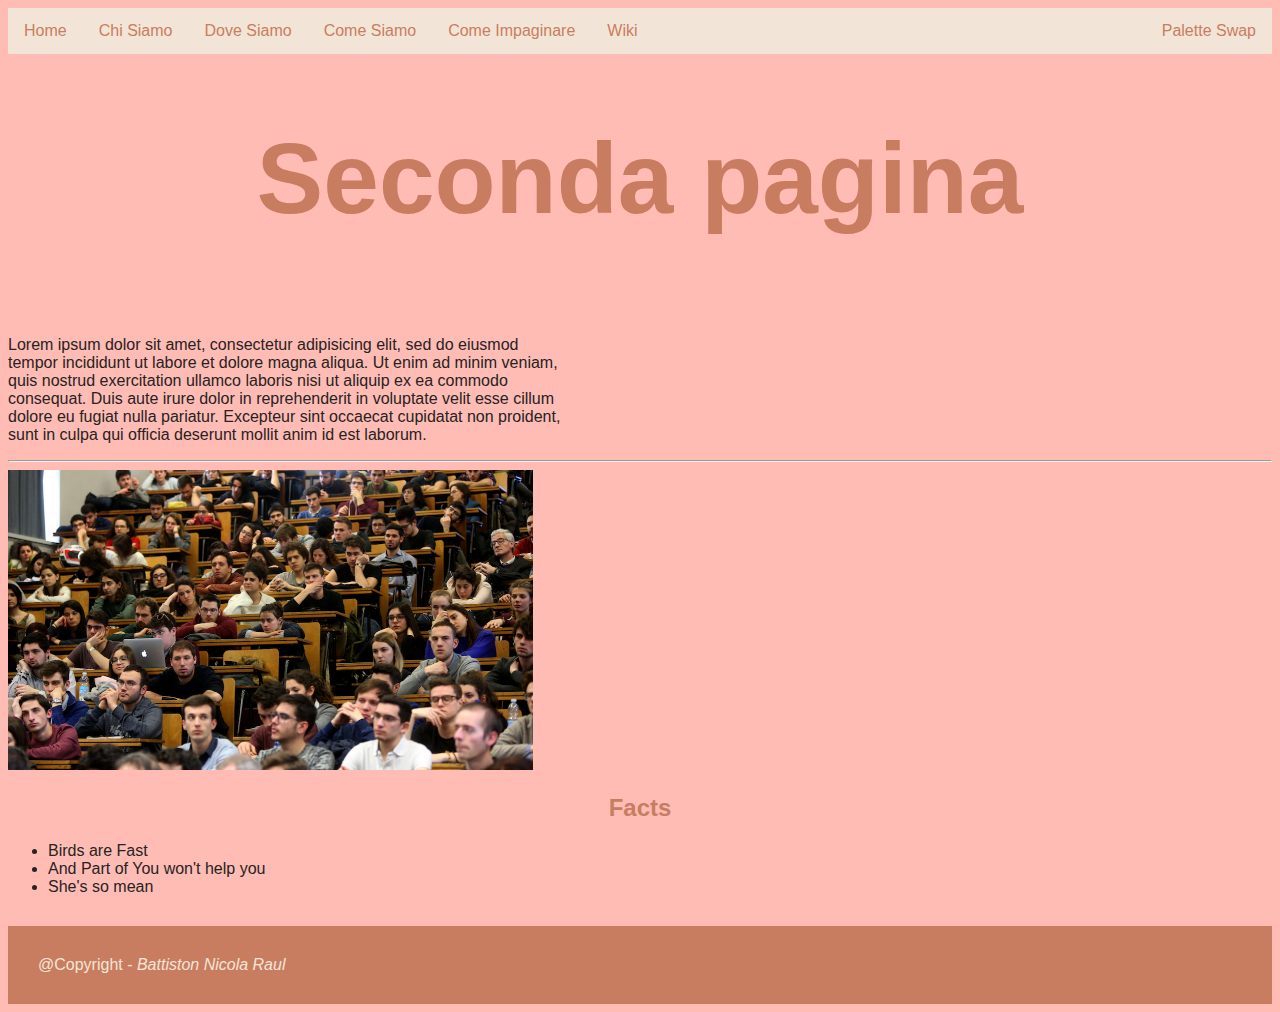
<file: scuola/html/3A_WEB/seconda.html>
<!DOCTYPE html>
<html>
    <head>
        <meta charset="utf-8" />
        <link href="css/stileDefault.css" rel="stylesheet" />
        <style></style>
        <title>Chi Siamo</title>
        <link href="src/favicon.ico" rel="icon" type="image/x-icon" />
    </head>

    <body>
        <div class="menu">
            <a href="index.html">Home</a>
            <a href="seconda.html">Chi Siamo</a>
            <a href="terza.html">Dove Siamo</a>
            <a href="quarta.html">Come Siamo</a>
            <a href="impagina.html">Come Impaginare</a>
            <a href="wiki.html">Wiki</a>
            <a onclick="bravoSix()" style="float: right">Palette Swap</a>
        </div>
        <h1>Seconda pagina</h1>

        <p>
            Lorem ipsum dolor sit amet, consectetur adipisicing elit, sed do
            eiusmod
            <br />
            tempor incididunt ut labore et dolore magna aliqua. Ut enim ad minim
            veniam, <br />
            quis nostrud exercitation ullamco laboris nisi ut aliquip ex ea
            commodo
            <br />
            consequat. Duis aute irure dolor in reprehenderit in voluptate velit
            esse cillum <br />dolore eu fugiat nulla pariatur. Excepteur sint
            occaecat cupidatat non proident, <br />sunt in culpa qui officia
            deserunt mollit anim id est laborum.
        </p>
        <hr />
        <a href="src/studenti.png" target="_blank">
            <img src="src/studenti.png" alt="Studenti" width="525" />
        </a>
        <br />
        <h2>Facts</h2>
        <ul>
            <li>Birds are Fast</li>
            <li>And Part of You won't help you</li>
            <li>She's so mean</li>
        </ul>
        <div class="footer">@Copyright - <i>Battiston Nicola Raul</i></div>
        <script src="js/one.js"></script>
    </body>
</html>
</file>
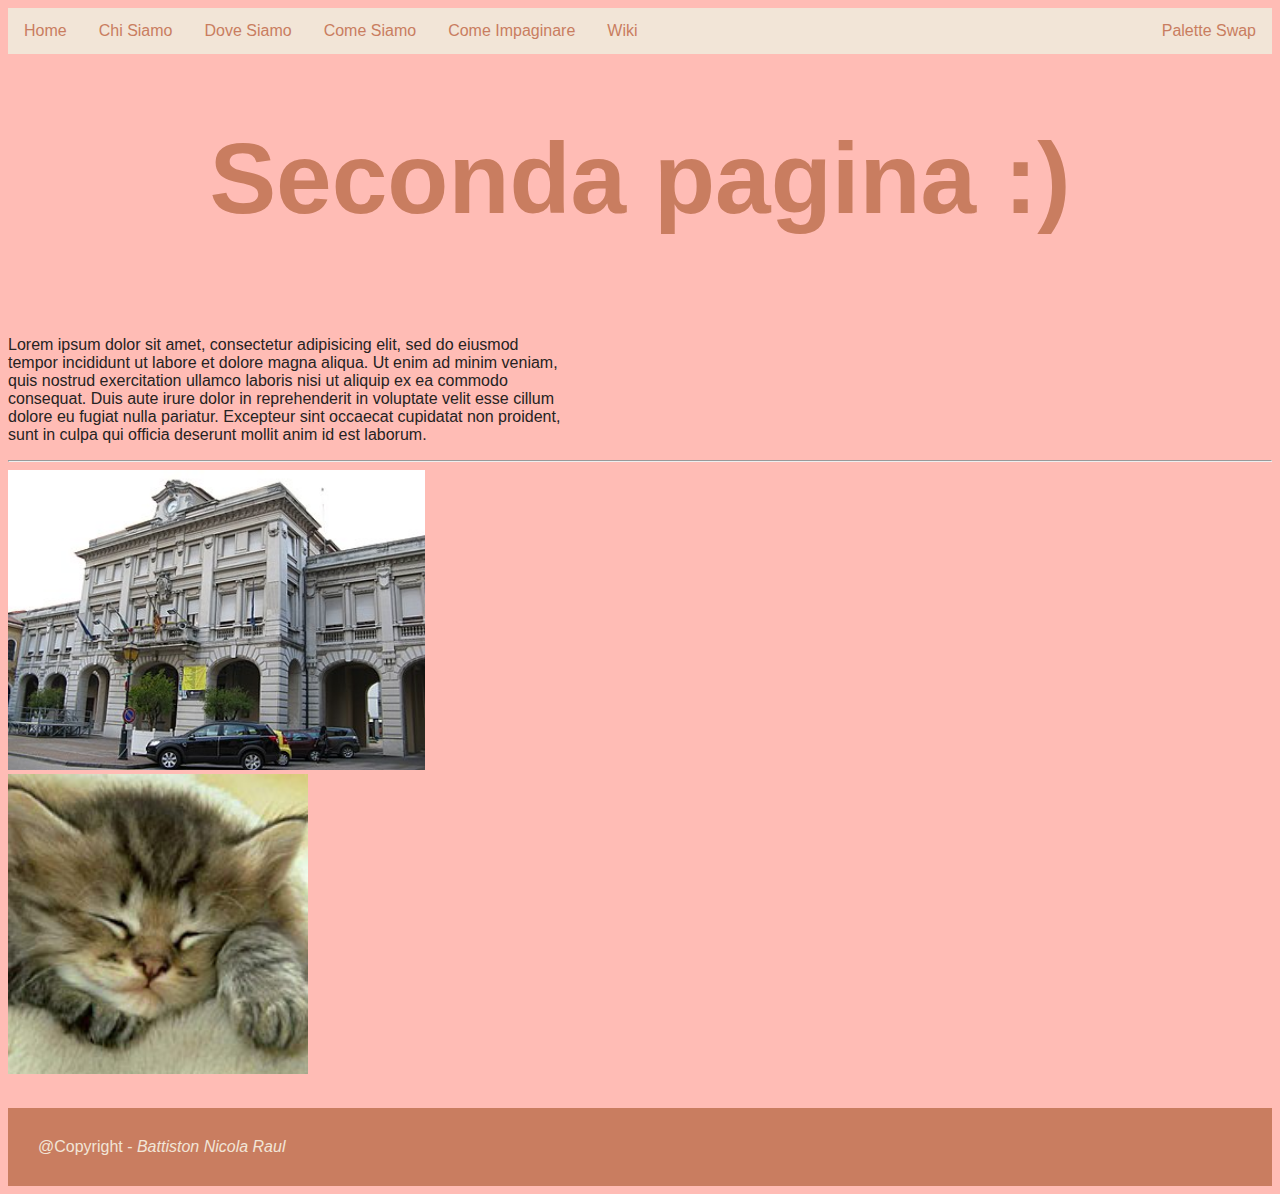
<file: scuola/html/3A_WEB/terza.html>
<!DOCTYPE html>
<html>
    <head>
        <meta charset="utf-8" />
        <link href="css/stileDefault.css" rel="stylesheet" />
        <style></style>
        <title>Dove Siamo</title>
        <link href="src/favicon.ico" rel="icon" type="image/x-icon" />
    </head>

    <body>
        <div class="menu">
            <a href="index.html">Home</a>
            <a href="seconda.html">Chi Siamo</a>
            <a href="terza.html">Dove Siamo</a>
            <a href="quarta.html">Come Siamo</a>
            <a href="impagina.html">Come Impaginare</a>
            <a href="wiki.html">Wiki</a>
            <a onclick="bravoSix()" style="float: right">Palette Swap</a>
        </div>

        <h1>Seconda pagina :)</h1>

        <p>
            Lorem ipsum dolor sit amet, consectetur adipisicing elit, sed do
            eiusmod
            <br />
            tempor incididunt ut labore et dolore magna aliqua. Ut enim ad minim
            veniam, <br />
            quis nostrud exercitation ullamco laboris nisi ut aliquip ex ea
            commodo
            <br />
            consequat. Duis aute irure dolor in reprehenderit in voluptate velit
            esse cillum <br />dolore eu fugiat nulla pariatur. Excepteur sint
            occaecat cupidatat non proident, <br />sunt in culpa qui officia
            deserunt mollit anim id est laborum.
        </p>
        <hr />
        <a href="src/san.png" target="_blank">
            <img src="src/san.png" alt="San Dona di Piave" width="417" />
        </a>
        <br />
        <a href="src/gatto.jpg" target="_blank">
            <img src="src/thumb/gatto.jpg" alt="El Gatto" />
        </a>

        <div class="footer">@Copyright - <i>Battiston Nicola Raul</i></div>
        <script src="js/one.js"></script>
    </body>
</html>
</file>
<file: scuola/html/3A_WEB/css/stileDefault.css>
.block {
    display: block;
    width: 100%;
}
.sidebar {
    height: 100%;
    width: 230px;
    background-color: #63372c !important;
    position: fixed !important;
    z-index: 1;
    overflow: auto !important;
}
.sidebar a {
    color: #c97d60 !important;
    padding: 12px 40% 12px 10px !important;
}
.sidebar a:hover {
    background: #f2e5d7 !important;
    color: #c97d60 !important;
}
.bar-block {
    width: 100%;
}
.border-right {
    border-right: 1px solid #ccc !important;
}
img {
    height: 300px;
}
i {
    font-family: "Wingdings", Arial, Helvetica, sans-serif;
}
a {
    -webkit-user-select: none; /* Safari */
    -ms-user-select: none; /* IE 10 and IE 11 */
    user-select: none;
}
body {
    color: #262322;
    background: #ffbcb5;
    font-family: Arial, Helvetica, sans-serif;
}
h1 {
    color: #c97d60;
    margin-bottom: 100px;
    font-size: 100px;
    font-family: "Comic Sans MS", sans-serif;
    text-align: center;
}
h2 {
    color: #c97d60;
    text-align: center;
}
p {
    color: #262322;
}
.terzo {
    float: left;
    max-width: 30%;
    margin-right: 1%;
}
.quinto {
    float: left;
    max-width: 19%;
    margin-right: 1%;
}
.menu {
    overflow: hidden;
    background-color: #f2e5d7;
    font-family: Arial, Helvetica, sans-serif;
}
.menu a {
    float: left;
    font-size: 16px;
    color: #c97d60;
    text-align: center;
    padding: 14px 16px;
    text-decoration: none;
}
.menu a:hover {
    background: #c97d60;
    color: #63372c;
}
.footer {
    padding: 30px;
    background: #c97d60;
    color: #f2e5d7;
    margin-top: 30px;
}
.container {
    max-width: 960px;
    margin: 0 auto;
}
.corpo25 {
    max-width: 100%;
    margin: 0 auto;
    margin-left: 25%;
}
.left {
    float: left;
    max-width: 32%;
    margin-right: 1.5%;
}
.right {
    float: right;
    max-width: 32%;
}
.blank {
    clear: both;
}
.activeSidebar {
    background: #f2e5d7;
    width: 22%;
    height: 2000px;
    float: left;
}
body.darkmode .footer {
    background: #b3bfb8;
    color: #3c493f;
}
body.darkmode .menu a:hover {
    background: #a2e3c4;
    color: #f0f7f4;
}
body.darkmode {
    background: #3c493f;
}
body.darkmode .menu a {
    color: #a2e3c4;
}
body.darkmode p {
    color: #b3bfb8;
}
body.darkmode h1 {
    color: #f0f7f4;
}
body.darkmode .menu {
    background: #7e8d85;
}
</file>
<file: scuola/html/DIV e CSS Simulazione  Portfolio/css/stile.css>
body {
    margin: 0;
    font-family: Arial, Helvetica, sans-serif;
    background-color: #ffffff;
    color: #35352d;
}
.img-container {
    width: 100%;
}
.container {
    width: 80%;
    margin: 0 auto;
}
.header {
    background-color: #222222;
    color: #9a9e9b;
    overflow: hidden;
}
.flex {
    display: flex;
    justify-content: left;
    align-items: center;
}
.flex-container {
    justify-content: space-between !important;
    flex-wrap: wrap;
    align-content: space-between;
}
.flex-container div {
    margin-bottom: 30px;
}
.flex-center {
    justify-content: center !important;
}
.flex a {
    padding: 14px 16px 10px 16px;
}
.header a:hover {
    background-color: #080808;
    color: #f9fdfe;
}
.flex-final {
    margin-left: auto;
}
.clear {
    clear: both;
}
h1 {
    color: #222222;
    margin-top: 40px;
    display: inline-block;
}
h3 {
    display: inline-block;
    color: #9a9e9b;
    font-size: 18px;
    margin-left: 5px;
}
.flex-container h2 {
    color: #327eb8;
}
hr {
    border: none;
    height: 2px;
    background-color: #eeeeee;
    margin-bottom: 50px;
}
.item50 {
    width: 48%;
}
.item33 {
    width: 31%;
}
.footer1 {
    background-color: #327eb8;
    text-align: center;
}
.footer1 h2 {
    color: #1d1d63;
}
.footer1 img {
    border-radius: 90%;
    margin-top: 40px;
}
.footer2 {
    margin: 40px;
}
button {
    padding: 8px;
    border-radius: 7%;
    border: none;
    color: #fff;
    background-color: #1d1d63;
}
</file>
<file: scuola/html/Div e CSS Mondial/Div e CSS Mondial/css/defaultStile.css>
body {
    margin: 0;
}
.head {
    margin: 0 auto;
    width: 1140px;
}
.corpo {
    margin: 0 auto;
    width: 1140px;
    font-family: Arial, Helvetica, sans-serif;
    max-width: 100%;
}
.isActive {
    color: #94d4f4 !important;
}
.rightMenu {
    text-align: right;
    float: right;
    margin-top: 30px;
    clear: both;
}
.rightMenu a {
    text-transform: uppercase;
    text-decoration: none;
    color: #b0b3bd;
    padding-right: 30px;
}
.colonna50 {
    float: left;
    margin-right: 1%;
    width: 48%;
}
.lastColonna50 {
    float: left;
    margin-left: 1%;
    width: 48;
}
.colonna25 {
    float: left;
    margin-right: 1%;
    width: 24%;
}
.clear {
    clear: both;
}
hr {
    border-color: aqua;
}
.full {
    width: 100%;
}
h3 {
    color: blue;
}
.footer {
    background-image: url("../Immagini/jesolo.jpg");
    background-repeat: no-repeat;
    background-attachment: fixed;
    background-size: 100% 100%;
    padding-bottom: 20px;
}
</file>
